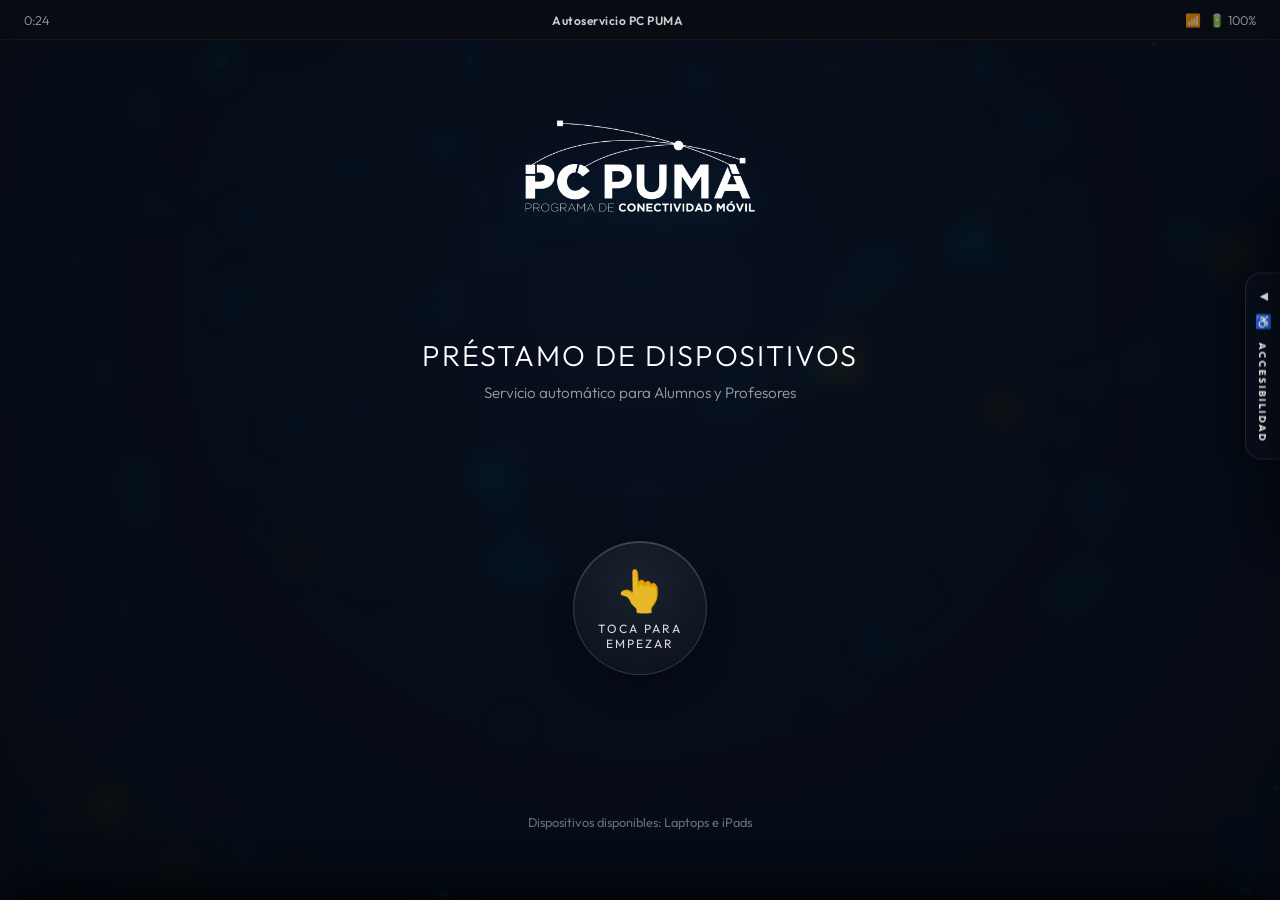
<file: index.html>
<!DOCTYPE html>
<html lang="es">
<head>
  <meta charset="UTF-8">
  <meta name="viewport" content="width=device-width, initial-scale=1.0">
  <title>PC PUMA - Kiosko de Autoservicio</title>
  <!-- Google Fonts: Outfit for clean, modern look; Roboto Mono for ticket text -->
  <link rel="preconnect" href="https://fonts.googleapis.com">
  <link rel="preconnect" href="https://fonts.gstatic.com" crossorigin>
  <link href="https://fonts.googleapis.com/css2?family=Outfit:wght@300;400;600;800&family=Roboto+Mono:wght@400;700&display=swap" rel="stylesheet">
  <link rel="stylesheet" href="css/kiosk.css">
</head>
<body>

  <!-- SIMULADOR DE KIOSKO (MARCO FÍSICO) -->
  <div id="kiosk-simulator" class="kiosk-frame">
    <!-- Barra de Estado Superior del Kiosko -->
    <div class="kiosk-status-bar">
      <div class="status-left">
        <span id="kiosk-time">14:52</span>
      </div>
      <div class="status-center">
        <span class="status-title">Autoservicio PC PUMA</span>
      </div>
      <div class="status-right">
        <span class="status-icon wifi">📶</span>
        <span class="status-icon battery">🔋 100%</span>
      </div>
    </div>

    <!-- CONTENEDOR PRINCIPAL DE PANTALLAS (40:60 Ratio) -->
    <div id="kiosk-viewport" class="kiosk-viewport">
      
      <!-- LIENZO DE NODOS ANIMADOS (Fondo constante para login/registro/espera) -->
      <canvas id="nodes-canvas"></canvas>
      
      <!-- CAPA DE CRISTAL TRASLÚCIDO (Permite ver los nodos con desenfoque Apple Liquid Glass) -->
      <div class="canvas-glass-overlay"></div>

      <!-- PANEL DE ACCESIBILIDAD PLEGABLE (Apple Style) -->
      <div class="accessibility-panel collapsed" id="accessibility-panel">
        <!-- Pestaña Gatillo (Sticks out) -->
        <button id="btn-toggle-accessibility" class="acc-panel-trigger" aria-label="Abrir panel de accesibilidad" aria-expanded="false">
          <span class="trigger-arrow">◀</span>
          <span class="trigger-icon">♿</span>
          <span class="trigger-text">ACCESIBILIDAD</span>
        </button>
        
        <!-- Barra de Controles original -->
        <div class="accessibility-bar" aria-label="Controles de accesibilidad">
          <button id="btn-audio-guide" class="acc-btn" title="Activar Audio-Guía (Voz a Texto)" aria-pressed="false">
            <span class="icon">🔊</span>
            <span class="text">Audio Guía</span>
          </button>
          <button id="btn-high-contrast" class="acc-btn" title="Cambiar a Alto Contraste" aria-pressed="false">
            <span class="icon">🌓</span>
            <span class="text">Alto Contraste</span>
          </button>
          <div class="font-size-controls">
            <button id="btn-font-dec" class="acc-btn" title="Reducir Letra">A-</button>
            <span class="font-indicator">Letra</span>
            <button id="btn-font-inc" class="acc-btn" title="Aumentar Letra">A+</button>
          </div>
          <button id="btn-colorblind" class="acc-btn" title="Modo Daltonismo" aria-pressed="false">
            <span class="icon">👁️‍🗨️</span>
            <span class="text">Daltonismo</span>
          </button>
          <button id="btn-theme-toggle" class="acc-btn" title="Cambiar Tema (Claro / Oscuro)" aria-pressed="false">
            <span class="icon">🌙</span>
            <span class="text">Tema</span>
          </button>
        </div>
      </div>

      <!-- ============================================== -->
      <!-- PANTALLA 1: PROTECTOR DE PANTALLA (IDLE) -->
      <!-- ============================================== -->
      <div id="screen-idle" class="kiosk-screen active">
        <div class="idle-content">
          <!-- Logo de PC PUMA Principal -->
          <div class="kiosk-logo-container">
            <img class="pc-puma-logo" id="pc-puma-logo-img" src="img/logo/logo_white.png" alt="PC PUMA Logo">
          </div>
          
          <div class="kiosk-welcome-msg">
            <h1>PRÉSTAMO DE DISPOSITIVOS</h1>
            <p>Servicio automático para Alumnos y Profesores</p>
          </div>
          
          <!-- Botón Gigante Táctil de Inicio -->
          <button id="btn-start-kiosk" class="pulse-button" aria-label="Tocar pantalla para comenzar">
            <span class="pulse-ring"></span>
            <div class="button-inner">
              <span class="touch-icon">👆</span>
              <span class="touch-text">TOCA PARA EMPEZAR</span>
            </div>
          </button>

          <div class="kiosk-footer-hint">
            <span>Dispositivos disponibles: Laptops e iPads</span>
          </div>
        </div>
      </div>

      <!-- ============================================== -->
      <!-- PANTALLA 2: BIENVENIDA / SELECCIÓN DE ACCESO -->
      <!-- ============================================== -->
      <div id="screen-welcome" class="kiosk-screen">
        <div class="screen-header">
          <button class="btn-back-idle back-btn" aria-label="Volver a la pantalla de inicio">◀ Inicio</button>
          <div class="mini-logo">
            <span class="logo-txt">PC PUMA</span>
          </div>
        </div>

        <div class="screen-body center-content">
          <h2 class="prompt-title">Solicitar Préstamo de Equipos</h2>
          
          <!-- Vitrina de Dispositivos (Interactive Showcase Carousel - Solo Automático) -->
          <div class="device-showcase-container">
            <div class="device-showcase-track">
              <!-- Card 1: Laptop -->
              <div class="showcase-card active" data-index="0">
                <div class="showcase-icon">💻</div>
                <h4 class="showcase-name">Laptop UNAM</h4>
              </div>
              
              <!-- Card 2: iPad -->
              <div class="showcase-card" data-index="1">
                <div class="showcase-icon">📱</div>
                <h4 class="showcase-name">iPad Air UNAM</h4>
              </div>

              <!-- Card 3: Conectores -->
              <div class="showcase-card" data-index="2">
                <div class="showcase-icon">🔌</div>
                <h4 class="showcase-name">Kit de Conexión</h4>
              </div>
            </div>
          </div>

          <!-- Acciones de Acceso Debajo -->
          <div class="welcome-actions-row">
            <button id="btn-goto-login" class="btn-submit btn-action-success" aria-label="Iniciar Sesión para solicitar préstamo">
              🔑 Iniciar Sesión
            </button>
            <button id="btn-goto-register" class="btn-submit" aria-label="Registrarse si eres un usuario nuevo">
              📝 Registrarse
            </button>
          </div>
        </div>
      </div>

      <!-- ============================================== -->
      <!-- PANTALLA 3: INICIAR SESIÓN -->
      <!-- ============================================== -->
      <div id="screen-login" class="kiosk-screen">
        <div class="screen-header">
          <button class="btn-back-welcome back-btn" aria-label="Volver al menú anterior">◀ Atrás</button>
          <div class="mini-logo"><span class="logo-txt">PC PUMA</span></div>
        </div>

        <div class="screen-body">
          <h2 class="form-title">Iniciar Sesión</h2>
          <p class="form-subtitle">Ingresa tus datos con el teclado en pantalla</p>

          <form id="form-login" class="kiosk-form" onsubmit="event.preventDefault();">
            <div class="input-group">
              <label for="login-user">Número de Cuenta / Trabajador</label>
              <div class="input-wrapper">
                <span class="input-icon">👤</span>
                <input type="text" id="login-user" class="kiosk-input virtual-kb-input" placeholder="Ej. 316045612" readonly>
              </div>
            </div>

            <div class="input-group">
              <label for="login-pass">Contraseña</label>
              <div class="input-wrapper">
                <span class="input-icon">🔒</span>
                <input type="password" id="login-pass" class="kiosk-input virtual-kb-input" placeholder="••••••••" readonly>
                <button type="button" class="btn-toggle-password" tabindex="-1">👁️</button>
              </div>
            </div>

            <!-- hCaptcha Mock Táctil -->
            <div class="captcha-container">
              <div class="captcha-box" id="captcha-checkbox-wrapper">
                <div class="captcha-checkbox" id="login-captcha" role="checkbox" aria-checked="false" tabindex="0" aria-label="Verificación de seguridad: Soy humano">
                  <div class="captcha-check-mark">✓</div>
                </div>
                <label for="login-captcha" class="captcha-label">Soy humano</label>
              </div>
              <div class="captcha-logo">
                <img src="data:image/svg+xml;utf8,<svg xmlns='http://www.w3.org/2000/svg' viewBox='0 0 24 24' fill='%2300b894'><path d='M12 2C6.48 2 2 6.48 2 12s4.48 10 10 10 10-4.48 10-10S17.52 2 12 2zm0 18c-4.41 0-8-3.59-8-8s3.59-8 8-8 8 3.59 8 8-3.59 8-8 8zm-1-13h2v6h-2zm0 8h2v2h-2z'/></svg>" alt="Seguridad" width="24" height="24">
                <span>hCaptcha</span>
              </div>
            </div>

            <button type="submit" id="btn-submit-login" class="btn-submit" disabled aria-label="Iniciar Sesión y continuar">Iniciar Sesión</button>
          </form>

          <div class="form-footer">
            <span>¿No tienes cuenta? <button class="link-btn btn-goto-register-link">Regístrate aquí</button></span>
          </div>
        </div>
      </div>

      <!-- ============================================== -->
      <!-- PANTALLA 4: REGISTRO (CON PESTAÑAS) -->
      <!-- ============================================== -->
      <div id="screen-register" class="kiosk-screen">
        <div class="screen-header">
          <button class="btn-back-welcome back-btn" aria-label="Volver al menú anterior">◀ Atrás</button>
          <div class="mini-logo"><span class="logo-txt">PC PUMA</span></div>
        </div>

        <div class="screen-body">
          <h2 class="form-title">Crear Cuenta</h2>

          <!-- Pestañas Alumno / Trabajador -->
          <div class="tabs-header" role="tablist">
            <button id="tab-alumno" class="tab-btn active" role="tab" aria-selected="true" aria-controls="panel-alumno">🎓 Alumno</button>
            <button id="tab-trabajador" class="tab-btn" role="tab" aria-selected="false" aria-controls="panel-trabajador">💼 Trabajador</button>
          </div>

          <!-- PANEL ALUMNO -->
          <div id="panel-alumno" class="tab-panel active" role="tabpanel" aria-labelledby="tab-alumno">
            <form id="form-register-alumno" class="kiosk-form" onsubmit="event.preventDefault();">
              <div class="input-group">
                <label for="reg-al-cuenta">Número de cuenta</label>
                <input type="text" id="reg-al-cuenta" class="kiosk-input virtual-kb-input" placeholder="Ej. 316024985" readonly>
              </div>

              <div class="input-group">
                <label for="reg-al-inst">Institución</label>
                <div class="select-touch-trigger" id="reg-al-inst-trigger" role="combobox" aria-expanded="false" aria-haspopup="listbox">
                  <span class="select-val">Selecciona una opción</span>
                  <span class="select-arrow">▼</span>
                </div>
              </div>

              <div class="input-group">
                <label for="reg-al-carr">Carrera</label>
                <div class="select-touch-trigger" id="reg-al-carr-trigger" role="combobox" aria-expanded="false" aria-haspopup="listbox">
                  <span class="select-val">Selecciona una opción</span>
                  <span class="select-arrow">▼</span>
                </div>
              </div>

              <div class="input-group">
                <label for="reg-al-tel">Teléfono celular</label>
                <input type="text" id="reg-al-tel" class="kiosk-input virtual-kb-input" placeholder="Ej. 5512345678" readonly>
              </div>



              <p class="privacy-notice">
                Toda la información y datos personales o institucionales contenidos en este registro son considerados como confidenciales y están legalmente protegidos por la normatividad de la Universidad Nacional Autónoma de México en la materia.
              </p>

              <button type="submit" id="btn-submit-reg-alumno" class="btn-submit" disabled>Registrar Alumno</button>
            </form>
          </div>

          <!-- PANEL TRABAJADOR -->
          <div id="panel-trabajador" class="tab-panel" role="tabpanel" aria-labelledby="tab-trabajador">
            <form id="form-register-trabajador" class="kiosk-form" onsubmit="event.preventDefault();">
              <div class="input-group">
                <label for="reg-tr-num">Número de trabajador</label>
                <input type="text" id="reg-tr-num" class="kiosk-input virtual-kb-input" placeholder="Ej. 448572" readonly>
              </div>

              <div class="input-group">
                <label for="reg-tr-rfc">RFC (sin homoclave)</label>
                <input type="text" id="reg-tr-rfc" class="kiosk-input virtual-kb-input" placeholder="Ej. CAGA800101" readonly>
              </div>

              <div class="input-group">
                <label for="reg-tr-inst">Institución</label>
                <div class="select-touch-trigger" id="reg-tr-inst-trigger" role="combobox" aria-expanded="false" aria-haspopup="listbox">
                  <span class="select-val">Selecciona una opción</span>
                  <span class="select-arrow">▼</span>
                </div>
              </div>

              <div class="input-group">
                <label for="reg-tr-tel">Teléfono celular</label>
                <input type="text" id="reg-tr-tel" class="kiosk-input virtual-kb-input" placeholder="Ej. 5598765432" readonly>
              </div>

              <p class="privacy-notice">
                Toda la información y datos personales o institucionales contenidos en este registro son considerados como confidenciales y están legalmente protegidos por la normatividad de la Universidad Nacional Autónoma de México en la materia.
              </p>

              <button type="submit" id="btn-submit-reg-trabajador" class="btn-submit" disabled>Registrar Trabajador</button>
            </form>
          </div>

          <div class="form-footer">
            <span>¿Ya tienes cuenta? <button class="link-btn btn-goto-login-link">Inicia Sesión</button></span>
          </div>
        </div>
      </div>

      <!-- ============================================== -->
      <!-- PANTALLA 5: SELECCIÓN DE EQUIPOS (PRÉSTAMO) -->
      <!-- ============================================== -->
      <div id="screen-device-select" class="kiosk-screen">
        <div class="screen-header">
          <button id="btn-logout" class="back-btn" aria-label="Cerrar sesión e ir al inicio">🚪 Salir</button>
          <div class="user-greeting">
            <span class="user-avatar">👤</span>
            <span id="user-display-name" class="user-name">Carreño Garavito Victor</span>
          </div>
        </div>

        <div class="screen-body">
          <h2 class="form-title">Detalles del Préstamo</h2>
          <p class="form-subtitle">Selecciona las opciones deseadas tocando cada una</p>

          <form id="form-loan" class="kiosk-form" onsubmit="event.preventDefault();">
            
            <div class="input-group">
              <label for="loan-inst">Institución</label>
              <div class="select-touch-trigger" id="loan-inst-trigger" role="combobox" aria-expanded="false" aria-haspopup="listbox">
                <span class="select-val">Selecciona tu Institución</span>
                <span class="select-arrow">▼</span>
              </div>
            </div>

            <div class="input-group">
              <label for="loan-module">Módulo de Atención</label>
              <div class="select-touch-trigger" id="loan-module-trigger" role="combobox" aria-expanded="false" aria-haspopup="listbox">
                <span class="select-val">Selecciona un Módulo</span>
                <span class="select-arrow">▼</span>
              </div>
            </div>

            <!-- Selección Visual: Tipo de Carrito (Dispositivo) -->
            <div class="input-group">
              <label>Tipo de Dispositivo</label>
              <div class="visual-selector-grid" role="radiogroup" aria-label="Tipo de Dispositivo">
                <button type="button" class="visual-card" data-value="iPad" role="radio" aria-checked="false" aria-label="Seleccionar iPad">
                  <div class="card-large-icon">📱</div>
                  <span class="card-title">iPad</span>
                  <span class="card-desc">Ideal para lectura y diseño</span>
                </button>
                <button type="button" class="visual-card" data-value="Laptop" role="radio" aria-checked="false" aria-label="Seleccionar Laptop">
                  <div class="card-large-icon">💻</div>
                  <span class="card-title">Laptop</span>
                  <span class="card-desc">Ideal para programar e investigar</span>
                </button>
              </div>
            </div>

            <!-- Selección Visual: Tipo de Conector -->
            <div class="input-group">
              <label>Tipo de Conector</label>
              <div class="visual-selector-grid" role="radiogroup" aria-label="Tipo de Conector">
                <button type="button" class="visual-card" data-value="HDMI" role="radio" aria-checked="false" aria-label="Seleccionar Conector HDMI">
                  <div class="card-large-icon">🔌</div>
                  <span class="card-title">HDMI</span>
                  <span class="card-desc">Conector estándar digital</span>
                </button>
                <button type="button" class="visual-card" data-value="VGA" role="radio" aria-checked="false" aria-label="Seleccionar Conector VGA">
                  <div class="card-large-icon">🎛️</div>
                  <span class="card-title">VGA</span>
                  <span class="card-desc">Para proyectores antiguos</span>
                </button>
                <button type="button" class="visual-card" data-value="Tipo C" role="radio" aria-checked="false" aria-label="Seleccionar Conector Tipo C">
                  <div class="card-large-icon">⚡</div>
                  <span class="card-title">Tipo C</span>
                  <span class="card-desc">Conexión de alta velocidad</span>
                </button>
              </div>
            </div>

            <div class="form-actions-row">
              <button type="button" id="btn-cancel-loan-form" class="btn-cancel">Cerrar</button>
              <button type="submit" id="btn-submit-loan" class="btn-submit btn-action-success" disabled>Pedir Equipo</button>
            </div>
          </form>
        </div>
      </div>

      <!-- ============================================== -->
      <!-- PANTALLA 6: CUENTA REGRESIVA (PRÉSTAMO ACTIVO) -->
      <!-- ============================================== -->
      <div id="screen-loan-active" class="kiosk-screen">
        <div class="screen-header">
          <div class="user-greeting">
            <span class="user-avatar">👤</span>
            <span id="user-display-name-active" class="user-name">Carreño Garavito Victor</span>
          </div>
        </div>

        <div class="screen-body center-content">
          <div class="loan-summary-card">
            <h3>Dispositivo Pre-Asignado</h3>
            
            <div class="summary-details">
              <div class="detail-row">
                <span class="detail-label">Módulo:</span>
                <span id="active-loan-module" class="detail-value">CD</span>
              </div>
              <div class="detail-row">
                <span class="detail-label">Carrito:</span>
                <span id="active-loan-cart" class="detail-value">C06</span>
              </div>
              <div class="detail-row">
                <span class="detail-label">Equipo:</span>
                <span id="active-loan-device" class="detail-value">L43</span>
              </div>
              <div class="detail-row">
                <span class="detail-label">Tipo:</span>
                <span id="active-loan-type" class="detail-value">Laptop</span>
              </div>
              <div class="detail-row">
                <span class="detail-label">Número de inventario:</span>
                <span id="active-loan-inv" class="detail-value">2620015</span>
              </div>
            </div>
          </div>

          <!-- Temporizador Gigante -->
          <div class="timer-container" aria-live="polite" aria-label="Tiempo restante para recoger el equipo">
            <span class="timer-hint">Tiempo disponible para recoger</span>
            <div id="countdown-timer" class="countdown-display">09:59</div>
          </div>

          <div class="action-buttons-stack">
            <!-- Botón para ver y disparar la entrega -->
            <button id="btn-trigger-ticket" class="btn-action-primary" aria-label="Confirmar y Generar Código QR del préstamo">
              <span class="icon">🎟️</span> Confirmar y Generar QR
            </button>
            <button id="btn-cancel-active-loan" class="btn-action-danger" aria-label="Cancelar esta solicitud de préstamo">
              Cancelar Préstamo
            </button>
          </div>
        </div>
      </div>

      <!-- ============================================== -->
      <!-- PANTALLA 7: EXITO FINAL (VE AL MODULO) -->
      <!-- ============================================== -->
      <div id="screen-success-final" class="kiosk-screen">
        <div class="screen-body center-content">
          <div class="success-icon-wrapper">
            <div class="success-checkmark">
              <svg viewBox="0 0 52 52">
                <circle class="checkmark__circle" cx="26" cy="26" r="25" fill="none"/>
                <path class="checkmark__check" fill="none" d="M14.1 27.2l7.1 7.2 16.7-16.8"/>
              </svg>
            </div>
          </div>

          <div class="success-message">
            <h1 class="success-title">¡SOLICITUD PROCESADA!</h1>
            <p class="success-subtitle">El ticket se ha impreso y se envió a tu WhatsApp registrado</p>
            
            <div class="instruction-box">
              <span class="step-badge">Paso Siguiente</span>
              <p id="instruction-text-main" class="instruction-main">Ve al módulo a solicitar tu equipo</p>
              <p class="instruction-sub">Presenta el ticket impreso o el código QR desde tu celular al operador.</p>
            </div>
          </div>

          <!-- Info del préstamo rápido -->
          <div class="compact-loan-info">
            <div><strong>Préstamo ID:</strong> <span id="success-loan-id">447540</span></div>
            <div><strong>Módulo:</strong> <span id="success-loan-module">CD</span></div>
          </div>

          <button id="btn-finish-flow" class="btn-submit" aria-label="Finalizar y cerrar sesión, volver al inicio">Finalizar</button>
        </div>
      </div>

      <!-- ============================================== -->
      <!-- TECLADO VIRTUAL EN PANTALLA (Para Kiosko Touch) -->
      <!-- ============================================== -->
      <div id="virtual-keyboard" class="virtual-keyboard-container">
        <!-- Barra de Control del Teclado -->
        <div class="kb-header">
          <span class="kb-title">Teclado del Kiosko</span>
          <button id="btn-close-kb" class="kb-close-btn" aria-label="Cerrar teclado">Aceptar ✓</button>
        </div>
        <!-- Filas de teclas (Cambiables dinámicamente) -->
        <div class="kb-keys-grid" id="kb-keys-container"></div>
      </div>

      <!-- ============================================== -->
      <!-- MENÚ DETECTABLE / SELECTORES TÁCTILES GRANDES -->
      <!-- ============================================== -->
      <div id="touch-dropdown-modal" class="touch-modal-overlay">
        <div class="touch-modal-content">
          <div class="touch-modal-header">
            <h3 id="dropdown-modal-title">Selecciona una opción</h3>
            <button id="btn-close-dropdown-modal" class="btn-close-modal">×</button>
          </div>
          <div class="touch-modal-body" id="dropdown-options-list" role="listbox">
            <!-- Cargado dinámicamente -->
          </div>
        </div>
      </div>

      <!-- ============================================== -->
      <!-- MODAL DE GENERACIÓN DE QR Y DETALLE DE TICKET -->
      <!-- ============================================== -->
      <div id="ticket-qr-modal" class="touch-modal-overlay">
        <!-- Animación de Ranura de Ticket Física -->
        <div class="printer-slot-simulation">
          <div class="printer-slot"></div>
          <!-- Ticket de papel físico simulado saliendo de la ranura -->
          <div class="printed-ticket-paper" id="printed-ticket">
            <div class="ticket-header">
              <h3>PC PUMA UNAM</h3>
              <p>Programa de Conectividad Móvil</p>
              <p class="ticket-date" id="ticket-time-stamp">25/06/2026 14:52</p>
            </div>
            
            <div class="ticket-divider">-----------------------------</div>
            
            <div class="ticket-info-block">
              <div><strong>USUARIO:</strong> <span id="ticket-username">Victor Carreño G.</span></div>
              <div><strong>ID PRÉSTAMO:</strong> <span id="ticket-loan-id" class="large-text">447540</span></div>
              <div><strong>EQUIPO:</strong> <span id="ticket-device-inv">L43 (Laptop)</span></div>
              <div><strong>MÓDULO:</strong> <span id="ticket-module-name">Docencia</span></div>
            </div>

            <div class="ticket-divider">-----------------------------</div>

            <!-- Canvas donde se dibuja el Código QR -->
            <div class="ticket-qr-container">
              <canvas id="qr-code-canvas" width="160" height="160" aria-label="Código QR del Préstamo"></canvas>
            </div>

            <div class="ticket-footer">
              <p class="barcode-text">||| | ||| |||| | || |||</p>
              <p>Presenta este ticket al operador</p>
              <p>¡Gracias por usar PC PUMA!</p>
            </div>
          </div>
        </div>

        <div class="ticket-modal-buttons">
          <div class="whatsapp-status-alert">
            <span class="wa-icon">💬</span>
            <div class="wa-text">
              <p class="wa-title">Enviando a tu WhatsApp...</p>
              <p class="wa-desc" id="wa-phone-feedback">Se envió el ID 447540 al 55****1234</p>
            </div>
          </div>
          <button id="btn-collect-ticket" class="btn-action-success animate-pulse-border" aria-label="Recoger ticket impreso y continuar al paso final">
            🎟️ Tomar Ticket e Ir al Módulo
          </button>
        </div>
      </div>

    </div>
  </div>

  <!-- Script Principal -->
  <script src="js/kiosk.js"></script>
</body>
</html>
</file>
<file: css/kiosk.css>
/* ==========================================================================
   CSS PRINCIPAL: KIOSKO DE AUTOSERVICIO PC PUMA - ESTILO APPLE 2026 LIQUID GLASS
   ========================================================================== */

/* Variables de Diseño, Accesibilidad y Liquid Glass */
:root {
  --primary-color: #0c3c78;      /* Azul UNAM */
  --primary-light: #00a8ff;      /* Cyan PC PUMA */
  --secondary-color: #f39c12;    /* Dorado Acción */
  --accent-gold: #f1c40f;        /* Amarillo Universitario */
  --success-color: #f39c12;      /* Dorado Éxito */
  --danger-color: #ff5252;       /* Rojo Liquid */
  --bg-dark: #080b11;            /* Fondo Espacial Extremo */
  
  /* Efectos Liquid Glass (Apple 2026) */
  --glass-bg: rgba(255, 255, 255, 0.03);
  --glass-bg-hover: rgba(255, 255, 255, 0.08);
  --glass-border: rgba(255, 255, 255, 0.1);
  --glass-highlight: rgba(255, 255, 255, 0.2);
  --glass-shadow: 0 16px 32px 0 rgba(0, 0, 0, 0.35);
  
  --text-primary: #ffffff;
  --text-secondary: rgba(255, 255, 255, 0.6);
  --text-muted: rgba(255, 255, 255, 0.4);
  --text-dark: #080b11;
  --font-scale: 1.0;
  --border-radius-large: 28px;
  --border-radius-medium: 20px;
  --touch-target-size: 58px;     
  
  --focus-outline: 3px dashed var(--primary-light);
}

/* TEMA CLARO - LIQUID GLASS FROST */
body.light-theme {
  --bg-dark: #f0f4f8;            /* Fondo Gris Claro Premium */
  --text-primary: #0c1b2a;       /* Texto Oscuro */
  --text-secondary: rgba(12, 27, 42, 0.7);
  --text-muted: rgba(12, 27, 42, 0.4);
  --text-dark: #f0f4f8;
  
  --glass-bg: rgba(255, 255, 255, 0.45);
  --glass-bg-hover: rgba(255, 255, 255, 0.6);
  --glass-border: rgba(12, 27, 42, 0.12);
  --glass-highlight: rgba(255, 255, 255, 0.85);
  --glass-shadow: 0 16px 32px 0 rgba(12, 27, 42, 0.08);
}

/* Reset y Configuración Base */
* {
  box-sizing: border-box;
  margin: 0;
  padding: 0;
  font-family: 'Outfit', sans-serif;
  user-select: none; 
  -webkit-user-drag: none;
}

body {
  background-color: #04060a;
  display: flex;
  justify-content: center;
  align-items: center;
  min-height: 100vh;
  overflow: hidden;
  color: var(--text-primary);
}

/* ==========================================================================
   SIMULADOR DE KIOSKO (ESTILO FRAME FÍSICO LIQUID GLASS)
   ========================================================================== */
.kiosk-frame {
  width: 540px;      
  height: 900px;
  background-color: rgba(10, 14, 23, 0.9);
  border: 1px solid rgba(255, 255, 255, 0.08);
  border-radius: 48px;
  box-shadow: 0 30px 70px rgba(0, 0, 0, 0.9), 
              0 0 120px rgba(0, 168, 255, 0.08);
  position: relative;
  overflow: hidden;
  display: flex;
  flex-direction: column;
}

/* Barra de Estado del Kiosko (Minimalista) */
.kiosk-status-bar {
  height: 40px;
  background-color: rgba(8, 11, 17, 0.5);
  backdrop-filter: blur(10px);
  border-bottom: 1px solid rgba(255, 255, 255, 0.04);
  display: flex;
  justify-content: space-between;
  align-items: center;
  padding: 0 24px;
  font-size: calc(0.8rem * var(--font-scale));
  font-weight: 300;
  color: var(--text-secondary);
  z-index: 99;
}

.status-title {
  color: #ffffff;
  font-weight: 600;
  font-size: 0.75rem;
  letter-spacing: 0.5px;
  opacity: 0.8;
}

.status-left, .status-right {
  display: flex;
  align-items: center;
  gap: 8px;
}

/* Viewport Interno de la Pantalla */
.kiosk-viewport {
  flex: 1;
  position: relative;
  background-color: var(--bg-dark);
  display: flex;
  flex-direction: column;
  overflow: hidden;
}

/* LIENZO DE NODOS ANIMADOS (Fondo Extremo) */
#nodes-canvas {
  position: absolute;
  top: 0;
  left: 0;
  width: 100%;
  height: 100%;
  z-index: 1;
  pointer-events: none;
}

/* CAPA DE CRISTAL TRASLÚCIDO (Liquid Glass Blur Layer) */
.canvas-glass-overlay {
  position: absolute;
  top: 0;
  left: 0;
  width: 100%;
  height: 100%;
  background: radial-gradient(circle at 50% 30%, rgba(13, 24, 43, 0.4) 0%, rgba(5, 10, 18, 0.85) 100%);
  backdrop-filter: blur(16px) saturate(180%);
  z-index: 2;
  pointer-events: none;
}

/* ==========================================================================
   PANTALLAS (ESTADOS DE NAVEGACIÓN)
   ========================================================================== */
.kiosk-screen {
  position: absolute;
  top: 0;
  left: 0;
  width: 100%;
  height: 100%;
  padding: 35px 28px;
  display: none;
  flex-direction: column;
  z-index: 5;
  overflow-y: auto;
  scrollbar-width: none; 
}

.kiosk-screen::-webkit-scrollbar {
  display: none;
}

.kiosk-screen.active {
  display: flex;
  animation: fadeIn KioskTransition 0.5s cubic-bezier(0.16, 1, 0.3, 1) forwards;
}

@keyframes fadeIn {
  from { opacity: 0; transform: translateY(12px) scale(0.98); }
  to { opacity: 1; transform: translateY(0) scale(1); }
}

/* ==========================================================================
   CABECERAS DE PANTALLA Y VOLVER
   ========================================================================== */
.screen-header {
  display: flex;
  justify-content: space-between;
  align-items: center;
  margin-bottom: 30px;
  z-index: 10;
}

.back-btn {
  background: var(--glass-bg);
  border: 1px solid var(--glass-border);
  color: var(--text-primary);
  padding: 10px 16px;
  border-radius: var(--border-radius-medium);
  font-size: calc(0.9rem * var(--font-scale));
  font-weight: 400;
  cursor: pointer;
  display: flex;
  align-items: center;
  transition: all 0.25s ease;
  min-height: 44px;
  backdrop-filter: blur(10px);
}

.back-btn:active {
  background: var(--glass-highlight);
  border-color: rgba(255, 255, 255, 0.4);
}

.mini-logo .logo-txt {
  font-weight: 800;
  font-size: calc(1.1rem * var(--font-scale));
  color: var(--text-primary);
  letter-spacing: 0.5px;
}

.user-greeting {
  display: flex;
  align-items: center;
  gap: 8px;
  background: var(--glass-bg);
  padding: 6px 14px;
  border-radius: 30px;
  border: 1px solid var(--glass-border);
  backdrop-filter: blur(10px);
}

.user-name {
  font-size: calc(0.8rem * var(--font-scale));
  font-weight: 400;
  color: var(--text-primary);
  max-width: 140px;
  white-space: nowrap;
  overflow: hidden;
  text-overflow: ellipsis;
}

/* ==========================================================================
   PANTALLA 1: PROTECTOR DE PANTALLA / IDLE SAVER (MINIMALISTA)
   ========================================================================== */
#screen-idle {
  justify-content: space-between;
  align-items: center;
  text-align: center;
  padding: 70px 28px;
}

.idle-content {
  display: flex;
  flex-direction: column;
  align-items: center;
  justify-content: space-between;
  height: 100%;
  width: 100%;
}

.kiosk-logo-container {
  background: transparent;
  padding: 10px;
  margin-bottom: 10px;
  border: none;
  box-shadow: none;
}

.pc-puma-logo {
  width: 230px;
  filter: drop-shadow(0 10px 20px rgba(0, 168, 255, 0.15));
  content: url("../img/logo/logo_white.png");
  transition: content 0.3s ease, filter 0.3s ease;
}

body.light-theme .pc-puma-logo {
  content: url("../img/logo/logo_dark_blue.png");
  filter: drop-shadow(0 10px 20px rgba(12, 60, 120, 0.1));
}

/* Pulsación de Nodo en SVG */
.pulse-node {
  animation: svgPulse 2.2s infinite ease-in-out;
}

@keyframes svgPulse {
  0% { r: 6px; opacity: 0.6; fill: var(--primary-light); }
  50% { r: 9px; opacity: 1; fill: var(--accent-gold); filter: drop-shadow(0 0 8px var(--accent-gold)); }
  100% { r: 6px; opacity: 0.6; fill: var(--primary-light); }
}

.kiosk-welcome-msg h1 {
  font-size: calc(1.8rem * var(--font-scale));
  font-weight: 300; /* Apple Ultra Light Look */
  letter-spacing: 2px;
  margin-bottom: 10px;
}

.kiosk-welcome-msg p {
  font-size: calc(0.95rem * var(--font-scale));
  color: var(--text-secondary);
  font-weight: 300;
}

/* Botón de Inicio Pulsante Estilo Apple */
.pulse-button {
  background: none;
  border: none;
  position: relative;
  cursor: pointer;
  width: 150px;
  height: 150px;
  outline: none;
  margin: 30px 0;
}

.pulse-ring {
  position: absolute;
  top: 0;
  left: 0;
  width: 100%;
  height: 100%;
  border-radius: 50%;
  border: 1px solid rgba(255, 255, 255, 0.25);
  animation: pulseRing 2.2s infinite cubic-bezier(0.16, 1, 0.3, 1);
  opacity: 0;
}

.button-inner {
  position: absolute;
  top: 8px;
  left: 8px;
  right: 8px;
  bottom: 8px;
  background: radial-gradient(circle at 50% 30%, rgba(255, 255, 255, 0.08) 0%, rgba(255, 255, 255, 0.02) 100%);
  border-radius: 50%;
  border: 1px solid rgba(255, 255, 255, 0.15);
  box-shadow: 0 12px 30px rgba(0, 0, 0, 0.3),
              inset 0 1px 0 rgba(255, 255, 255, 0.2);
  backdrop-filter: blur(10px);
  display: flex;
  flex-direction: column;
  justify-content: center;
  align-items: center;
  transition: all 0.25s ease;
}

.pulse-button:active .button-inner {
  transform: scale(0.94);
  background: rgba(255, 255, 255, 0.15);
  border-color: rgba(255, 255, 255, 0.4);
}

.touch-icon {
  font-size: 2.5rem;
  margin-bottom: 6px;
  animation: bounceTouch 1.8s infinite ease-in-out;
  opacity: 0.9;
}

.touch-text {
  font-size: calc(0.75rem * var(--font-scale));
  font-weight: 400;
  letter-spacing: 2px;
  color: #ffffff;
  opacity: 0.85;
}

@keyframes pulseRing {
  0% { transform: scale(0.9); opacity: 0.6; }
  100% { transform: scale(1.35); opacity: 0; }
}

@keyframes bounceTouch {
  0%, 100% { transform: translateY(0); }
  50% { transform: translateY(-6px); }
}

.kiosk-footer-hint {
  font-size: calc(0.8rem * var(--font-scale));
  color: var(--text-muted);
  background: transparent;
  border: none;
  padding: 0;
}

/* ==========================================================================
   PANTALLA 2: SELECCIÓN DE ACCESO / BIENVENIDA (MINIMALISTA)
   ========================================================================== */
.prompt-title {
  font-size: calc(1.5rem * var(--font-scale));
  font-weight: 300;
  text-align: center;
  margin: 20px 0 35px 0;
  letter-spacing: 1px;
}

/* Vitrina de Dispositivos (Interactive Showcase) */
.device-showcase-container {
  width: 100%;
  height: 280px;
  position: relative;
  margin: 10px 0 25px 0;
  display: flex;
  flex-direction: column;
}

.device-showcase-track {
  flex: 1;
  position: relative;
  width: 100%;
  height: 100%;
}

.showcase-card {
  position: absolute;
  top: 0;
  left: 0;
  width: 100%;
  height: 100%;
  background: var(--glass-bg);
  border: 1px solid var(--glass-border);
  border-top: 1px solid rgba(255, 255, 255, 0.15);
  border-radius: var(--border-radius-large);
  padding: 24px 20px;
  display: flex;
  flex-direction: column;
  align-items: center;
  justify-content: center;
  text-align: center;
  backdrop-filter: blur(25px);
  box-shadow: var(--glass-shadow), inset 0 1px 0 rgba(255,255,255,0.05);
  
  /* Estados de Animación */
  opacity: 0;
  pointer-events: none;
  transform: scale(0.96) translateY(10px);
  transition: all 0.5s cubic-bezier(0.16, 1, 0.3, 1);
}

.showcase-card.active {
  opacity: 1;
  pointer-events: auto;
  transform: scale(1) translateY(0);
}

.showcase-badge {
  position: absolute;
  top: 15px;
  right: 18px;
  font-size: 0.7rem;
  padding: 4px 10px;
  border-radius: 10px;
  font-weight: 600;
  letter-spacing: 0.5px;
  text-transform: uppercase;
}

.showcase-badge.availability-high {
  color: #2ecc71;
  background: rgba(46, 204, 113, 0.1);
  border: 1px solid rgba(46, 204, 113, 0.2);
}

.showcase-badge.availability-medium {
  color: #f5b041;
  background: rgba(245, 176, 65, 0.1);
  border: 1px solid rgba(245, 176, 65, 0.2);
}

.showcase-icon {
  font-size: 3.8rem;
  margin-bottom: 10px;
  filter: drop-shadow(0 10px 15px rgba(0, 0, 0, 0.3));
}

.showcase-name {
  font-size: calc(1.25rem * var(--font-scale));
  font-weight: 600;
  color: #ffffff;
  margin-bottom: 4px;
}

.showcase-spec {
  font-size: calc(0.85rem * var(--font-scale));
  color: var(--text-secondary);
  margin-bottom: 15px;
  font-weight: 300;
  max-width: 90%;
  line-height: 1.3;
}

.showcase-counter {
  font-size: calc(0.85rem * var(--font-scale));
  color: #ffffff;
  background: rgba(255, 255, 255, 0.05);
  border: 1px solid rgba(255, 255, 255, 0.1);
  padding: 6px 14px;
  border-radius: 30px;
}

.showcase-counter strong {
  color: var(--primary-light);
}

.showcase-dots {
  display: flex;
  justify-content: center;
  gap: 8px;
  margin-top: 10px;
  z-index: 10;
}

.showcase-dot {
  width: 8px;
  height: 8px;
  border-radius: 50%;
  background: rgba(255, 255, 255, 0.2);
  cursor: pointer;
  transition: all 0.3s ease;
}

.showcase-dot.active {
  background: #ffffff;
  width: 24px;
  border-radius: 4px;
}

/* Botones de acción inferiores */
.welcome-actions-row {
  display: flex;
  flex-direction: column;
  gap: 12px;
  width: 100%;
  margin-top: 10px;
}

/* ==========================================================================
   FORMULARIOS Y CAMPOS LIQUID GLASS (TRANSLÚCIDOS Y LIMPIOS)
   ========================================================================== */
.form-title {
  font-size: calc(1.5rem * var(--font-scale));
  font-weight: 400;
  margin-bottom: 4px;
}

.form-subtitle {
  font-size: calc(0.85rem * var(--font-scale));
  color: var(--text-secondary);
  margin-bottom: 25px;
  font-weight: 300;
}

.kiosk-form {
  display: flex;
  flex-direction: column;
  gap: 16px;
}

.input-group {
  display: flex;
  flex-direction: column;
  gap: 6px;
}

.input-group label {
  font-size: calc(0.85rem * var(--font-scale));
  font-weight: 400;
  color: var(--text-secondary);
  padding-left: 2px;
}

.input-wrapper {
  position: relative;
  display: flex;
  align-items: center;
}

.input-icon {
  position: absolute;
  left: 18px;
  font-size: 1.1rem;
  opacity: 0.5;
  pointer-events: none;
}

.kiosk-input {
  width: 100%;
  height: var(--touch-target-size);
  background-color: rgba(255, 255, 255, 0.04);
  border: 1px solid rgba(255, 255, 255, 0.12);
  border-radius: var(--border-radius-medium);
  padding: 0 20px 0 46px;
  font-size: calc(1.1rem * var(--font-scale));
  font-weight: 400;
  color: #ffffff;
  transition: all 0.25s ease;
  caret-color: transparent; 
  box-shadow: inset 0 1px 2px rgba(0,0,0,0.2);
}

.kiosk-input::placeholder {
  color: rgba(255, 255, 255, 0.25);
  font-weight: 300;
}

/* Focus / Teclado Activo - Apple Liquid glow */
.kiosk-input.kb-active {
  border-color: rgba(255, 255, 255, 0.4);
  box-shadow: 0 0 20px rgba(255, 255, 255, 0.12),
              inset 0 1px 2px rgba(0,0,0,0.2);
  background-color: rgba(255, 255, 255, 0.08);
}

.input-group .kiosk-input:not(.virtual-kb-input) {
  padding-left: 20px;
}

.btn-toggle-password {
  position: absolute;
  right: 18px;
  background: none;
  border: none;
  color: #ffffff;
  opacity: 0.4;
  font-size: 1.1rem;
  cursor: pointer;
  min-height: 40px;
  min-width: 40px;
  display: flex;
  align-items: center;
  justify-content: center;
}

/* ==========================================================================
   DROPDOWNS TÁCTILES LIQUID GLASS
   ========================================================================== */
.select-touch-trigger {
  width: 100%;
  height: var(--touch-target-size);
  background-color: rgba(255, 255, 255, 0.04);
  border: 1px solid rgba(255, 255, 255, 0.12);
  border-radius: var(--border-radius-medium);
  padding: 0 20px;
  display: flex;
  justify-content: space-between;
  align-items: center;
  color: var(--text-primary);
  font-size: calc(1rem * var(--font-scale));
  font-weight: 400;
  cursor: pointer;
  transition: all 0.2s ease;
  backdrop-filter: blur(15px);
}

.select-touch-trigger:active {
  background-color: rgba(255, 255, 255, 0.08);
  border-color: rgba(255, 255, 255, 0.3);
}

.select-val {
  white-space: nowrap;
  overflow: hidden;
  text-overflow: ellipsis;
  max-width: 85%;
}

.select-val:not(.has-val) {
  color: rgba(255,255,255,0.4);
  font-weight: 300;
}

.select-arrow {
  font-size: 0.7rem;
  opacity: 0.5;
}

/* ==========================================================================
   MOCK CAPTCHA TÁCTIL (MINIMALISTA)
   ========================================================================== */
.captcha-container {
  display: flex;
  justify-content: space-between;
  align-items: center;
  background: rgba(255, 255, 255, 0.03);
  border: 1px solid var(--glass-border);
  padding: 12px 18px;
  border-radius: var(--border-radius-medium);
  margin-top: 5px;
  backdrop-filter: blur(10px);
}

.captcha-box {
  display: flex;
  align-items: center;
  gap: 12px;
}

.captcha-checkbox {
  width: 26px;
  height: 26px;
  border: 1px solid rgba(255, 255, 255, 0.3);
  border-radius: 8px;
  background: rgba(255, 255, 255, 0.02);
  display: flex;
  align-items: center;
  justify-content: center;
  cursor: pointer;
  transition: all 0.2s ease;
}

.captcha-checkbox.checked {
  background: rgba(255,255,255,0.1);
  border-color: #ffffff;
}

.captcha-check-mark {
  font-size: 1.1rem;
  color: #ffffff;
  font-weight: bold;
  opacity: 0;
  transform: scale(0.6);
  transition: all 0.2s cubic-bezier(0.16, 1, 0.3, 1);
}

.captcha-checkbox.checked .captcha-check-mark {
  opacity: 0.9;
  transform: scale(1);
}

.captcha-label {
  font-size: calc(0.9rem * var(--font-scale));
  font-weight: 300;
}

.captcha-logo {
  display: flex;
  flex-direction: column;
  align-items: center;
  gap: 2px;
  font-size: 0.6rem;
  opacity: 0.4;
}

/* ==========================================================================
   BOTONES DE ACCIÓN (LIQUID GLASS GLOW)
   ========================================================================== */
.btn-submit {
  width: 100%;
  height: var(--touch-target-size);
  background: linear-gradient(135deg, rgba(255, 255, 255, 0.12) 0%, rgba(255, 255, 255, 0.04) 100%);
  border: 1px solid rgba(255, 255, 255, 0.2);
  border-top: 1px solid rgba(255, 255, 255, 0.3);
  border-radius: var(--border-radius-medium);
  color: #ffffff;
  font-size: calc(1.05rem * var(--font-scale));
  font-weight: 600;
  cursor: pointer;
  display: flex;
  align-items: center;
  justify-content: center;
  gap: 10px;
  box-shadow: 0 10px 30px rgba(0, 0, 0, 0.3),
              inset 0 1px 0 rgba(255,255,255,0.1);
  transition: all 0.25s cubic-bezier(0.16, 1, 0.3, 1);
  margin-top: 10px;
  backdrop-filter: blur(20px);
}

.btn-submit:active:not(:disabled) {
  transform: scale(0.97);
  background: rgba(255, 255, 255, 0.2);
  border-color: rgba(255, 255, 255, 0.5);
}

.btn-submit:disabled {
  background: rgba(255, 255, 255, 0.02);
  color: rgba(255, 255, 255, 0.15);
  border-color: rgba(255, 255, 255, 0.05);
  box-shadow: none;
  cursor: not-allowed;
}

/* Éxito - Liquid Amber soft glow (UNAM Gold style) */
.btn-action-success {
  background: linear-gradient(135deg, rgba(243, 156, 18, 0.35) 0%, rgba(241, 196, 15, 0.15) 100%) !important;
  border-color: rgba(243, 156, 18, 0.5) !important;
  border-top-color: rgba(243, 156, 18, 0.7) !important;
  box-shadow: 0 10px 25px rgba(243, 156, 18, 0.12),
              inset 0 1px 0 rgba(255,255,255,0.15) !important;
}

.btn-action-success:active:not(:disabled) {
  background: rgba(243, 156, 18, 0.5) !important;
  border-color: rgba(243, 156, 18, 0.8) !important;
}

/* Primario - Liquid Blue soft glow */
.btn-action-primary {
  width: 100%;
  height: var(--touch-target-size);
  background: linear-gradient(135deg, rgba(0, 168, 255, 0.25) 0%, rgba(12, 60, 120, 0.1) 100%);
  border: 1px solid rgba(0, 168, 255, 0.4);
  border-top-color: rgba(0, 168, 255, 0.6);
  border-radius: var(--border-radius-medium);
  color: #ffffff;
  font-size: calc(1.05rem * var(--font-scale));
  font-weight: 600;
  cursor: pointer;
  display: flex;
  align-items: center;
  justify-content: center;
  gap: 10px;
  box-shadow: 0 10px 25px rgba(0, 168, 255, 0.15),
              inset 0 1px 0 rgba(255,255,255,0.15);
  transition: all 0.2s ease;
  backdrop-filter: blur(15px);
}

.btn-action-primary:active {
  transform: scale(0.97);
  background: rgba(0, 168, 255, 0.4);
}

/* Peligro - Liquid Red */
.btn-action-danger {
  width: 100%;
  height: var(--touch-target-size);
  background: linear-gradient(135deg, rgba(255, 77, 77, 0.2) 0%, rgba(214, 48, 49, 0.1) 100%);
  border: 1px solid rgba(255, 77, 77, 0.4);
  border-radius: var(--border-radius-medium);
  color: #ffffff;
  font-size: calc(1.05rem * var(--font-scale));
  font-weight: 600;
  cursor: pointer;
  display: flex;
  align-items: center;
  justify-content: center;
  box-shadow: 0 10px 25px rgba(255, 77, 77, 0.15);
  transition: all 0.2s ease;
  backdrop-filter: blur(15px);
}

.btn-action-danger:active {
  transform: scale(0.97);
}

.btn-cancel {
  flex: 1;
  height: var(--touch-target-size);
  background: rgba(255, 255, 255, 0.02);
  border: 1px solid var(--glass-border);
  border-radius: var(--border-radius-medium);
  color: var(--text-primary);
  font-size: calc(1rem * var(--font-scale));
  font-weight: 500;
  cursor: pointer;
  transition: all 0.2s ease;
}

.btn-cancel:active {
  background: rgba(255, 255, 255, 0.08);
}

.form-actions-row {
  display: flex;
  gap: 15px;
  margin-top: 10px;
}

.link-btn {
  background: none;
  border: none;
  color: rgba(255, 255, 255, 0.8);
  text-decoration: underline;
  cursor: pointer;
  font-size: inherit;
  padding: 4px;
}

.form-footer {
  text-align: center;
  margin-top: 20px;
  font-size: calc(0.9rem * var(--font-scale));
  color: var(--text-secondary);
}

.privacy-notice {
  font-size: calc(0.65rem * var(--font-scale));
  color: var(--text-muted);
  line-height: 1.35;
  text-align: justify;
  background: rgba(0, 0, 0, 0.15);
  padding: 10px 12px;
  border-radius: 12px;
  border-left: 2px solid rgba(255, 255, 255, 0.2);
}

/* ==========================================================================
   REGISTRO POR PESTAÑAS (TABS MINIMALISTAS)
   ========================================================================== */
.tabs-header {
  display: flex;
  background: rgba(255, 255, 255, 0.03);
  padding: 4px;
  border-radius: 16px;
  margin-bottom: 20px;
  border: 1px solid var(--glass-border);
}

.tab-btn {
  flex: 1;
  background: none;
  border: none;
  padding: 12px 6px;
  border-radius: 12px;
  color: var(--text-secondary);
  font-size: calc(0.95rem * var(--font-scale));
  font-weight: 500;
  cursor: pointer;
  transition: all 0.25s cubic-bezier(0.16, 1, 0.3, 1);
}

.tab-btn.active {
  background: rgba(255, 255, 255, 0.08);
  color: #ffffff;
  border: 1px solid rgba(255, 255, 255, 0.05);
}

.tab-panel {
  display: none;
}

.tab-panel.active {
  display: block;
}

/* ==========================================================================
   SELECCIÓN VISUAL (CARDS PARA TIPO DE EQUIPO Y CONECTOR)
   ========================================================================== */
.visual-selector-grid {
  display: flex;
  gap: 12px;
  width: 100%;
}

.visual-card {
  flex: 1;
  background: var(--glass-bg);
  border: 1px solid var(--glass-border);
  border-radius: var(--border-radius-large);
  padding: 16px 10px;
  display: flex;
  flex-direction: column;
  align-items: center;
  gap: 6px;
  color: var(--text-primary);
  cursor: pointer;
  transition: all 0.25s cubic-bezier(0.16, 1, 0.3, 1);
  min-height: 110px;
  text-align: center;
  backdrop-filter: blur(25px);
}

.visual-card:active {
  transform: scale(0.96);
}

.visual-card.selected {
  border-color: rgba(255, 255, 255, 0.5);
  background: rgba(255, 255, 255, 0.08);
  box-shadow: 0 10px 25px rgba(255, 255, 255, 0.05),
              inset 0 1px 0 rgba(255, 255, 255, 0.2);
}

.card-large-icon {
  font-size: 2rem;
}

.visual-card .card-title {
  font-size: calc(0.95rem * var(--font-scale));
  font-weight: 600;
}

.visual-card .card-desc {
  font-size: calc(0.65rem * var(--font-scale));
  color: var(--text-muted);
  line-height: 1.2;
}

/* ==========================================================================
   PANTALLA 6: CUENTA REGRESIVA Y PRE-ASIGNACIÓN
   ========================================================================== */
.loan-summary-card {
  background: var(--glass-bg);
  border: 1px solid var(--glass-border);
  border-radius: var(--border-radius-large);
  padding: 20px;
  width: 100%;
  margin-bottom: 20px;
  box-shadow: var(--glass-shadow);
  backdrop-filter: blur(25px);
}

.loan-summary-card h3 {
  font-size: calc(1.05rem * var(--font-scale));
  font-weight: 600;
  margin-bottom: 12px;
  text-align: center;
  letter-spacing: 0.5px;
  border-bottom: 1px solid var(--glass-border);
  padding-bottom: 8px;
}

.summary-details {
  display: flex;
  flex-direction: column;
  gap: 10px;
}

.detail-row {
  display: flex;
  justify-content: space-between;
  align-items: center;
  font-size: calc(0.95rem * var(--font-scale));
}

.detail-label {
  color: var(--text-secondary);
  font-weight: 300;
}

.detail-value {
  color: #ffffff;
  font-weight: 600;
}

/* Contenedor del Reloj */
.timer-container {
  display: flex;
  flex-direction: column;
  align-items: center;
  margin: 10px 0 25px 0;
}

.timer-hint {
  font-size: calc(0.8rem * var(--font-scale));
  color: var(--text-secondary);
  margin-bottom: 4px;
}

.countdown-display {
  font-size: calc(3.4rem * var(--font-scale));
  font-weight: 300; /* Apple Look */
  letter-spacing: 1px;
  background: rgba(0,0,0,0.2);
  padding: 8px 24px;
  border-radius: 18px;
  border: 1px solid var(--glass-border);
}

/* Alerta cuando queda poco tiempo */
.countdown-display.timer-danger {
  color: var(--danger-color);
  animation: blinkTimer 1s infinite ease-in-out;
  border-color: rgba(255, 82, 82, 0.3);
}

@keyframes blinkTimer {
  0%, 100% { opacity: 1; }
  50% { opacity: 0.75; }
}

.action-buttons-stack {
  display: flex;
  flex-direction: column;
  gap: 12px;
  width: 100%;
}

/* ==========================================================================
   PANTALLA 7: EXITO FINAL (INSTRUCCIÓN PARA IR AL MÓDULO)
   ========================================================================== */
.success-icon-wrapper {
  margin: 15px 0;
}

.success-checkmark {
  width: 70px;
  height: 70px;
}

.checkmark__circle {
  stroke-dasharray: 166;
  stroke-dashoffset: 166;
  stroke-width: 2;
  stroke-miterlimit: 10;
  stroke: var(--success-color);
  fill: none;
  animation: stroke 0.6s cubic-bezier(0.16, 1, 0.3, 1) forwards;
}

.checkmark__check {
  transform-origin: 50% 50%;
  stroke-dasharray: 48;
  stroke-dashoffset: 48;
  stroke-width: 2.5;
  stroke: var(--success-color);
  fill: none;
  animation: stroke 0.3s cubic-bezier(0.16, 1, 0.3, 1) 0.8s forwards;
}

@keyframes stroke {
  100% { stroke-dashoffset: 0; }
}

.success-message {
  text-align: center;
  margin-bottom: 20px;
}

.success-title {
  font-size: calc(1.6rem * var(--font-scale));
  font-weight: 300;
  color: #ffffff;
  letter-spacing: 1px;
  margin-bottom: 6px;
}

.success-subtitle {
  font-size: calc(0.9rem * var(--font-scale));
  color: var(--text-secondary);
}

/* Caja de Instrucción Gigante Apple Fluid */
.instruction-box {
  background: linear-gradient(135deg, rgba(255, 255, 255, 0.05) 0%, rgba(255, 255, 255, 0.01) 100%);
  border: 1px solid rgba(255, 255, 255, 0.2);
  border-radius: var(--border-radius-large);
  padding: 24px 18px;
  margin: 25px 0 15px 0;
  position: relative;
  box-shadow: var(--glass-shadow);
  backdrop-filter: blur(25px);
}

.step-badge {
  position: absolute;
  top: -12px;
  left: 50%;
  transform: translateX(-50%);
  background: #ffffff;
  color: var(--bg-dark);
  font-size: calc(0.7rem * var(--font-scale));
  font-weight: 600;
  padding: 3px 14px;
  border-radius: 12px;
  text-transform: uppercase;
  letter-spacing: 0.5px;
}

.instruction-main {
  font-size: calc(1.25rem * var(--font-scale));
  font-weight: 600;
  line-height: 1.3;
  margin-bottom: 6px;
}

.instruction-sub {
  font-size: calc(0.85rem * var(--font-scale));
  color: var(--text-secondary);
  font-weight: 300;
}

.compact-loan-info {
  display: flex;
  justify-content: center;
  gap: 16px;
  background: rgba(0, 0, 0, 0.15);
  padding: 8px 16px;
  border-radius: 12px;
  font-size: calc(0.85rem * var(--font-scale));
  margin-bottom: 25px;
  border: 1px solid rgba(255,255,255,0.03);
}

/* ==========================================================================
   MODAL FLOTANTE DE SELECCIÓN TÁCTIL (DROPDOWN GLASS)
   ========================================================================== */
.touch-modal-overlay {
  position: absolute;
  top: 0;
  left: 0;
  width: 100%;
  height: 100%;
  background: rgba(2, 4, 8, 0.7);
  backdrop-filter: blur(20px);
  z-index: 150;
  display: none;
  justify-content: center;
  align-items: flex-end; 
}

.touch-modal-overlay.active {
  display: flex;
}

.touch-modal-content {
  width: 100%;
  background: rgba(10, 16, 28, 0.95);
  border-top: 1px solid rgba(255, 255, 255, 0.15);
  border-radius: 36px 36px 0 0;
  max-height: 70%;
  display: flex;
  flex-direction: column;
  animation: slideUp 0.35s cubic-bezier(0.16, 1, 0.3, 1) forwards;
}

@keyframes slideUp {
  from { transform: translateY(100%); }
  to { transform: translateY(0); }
}

.touch-modal-header {
  padding: 18px 24px;
  display: flex;
  justify-content: space-between;
  align-items: center;
  border-bottom: 1px solid rgba(255, 255, 255, 0.05);
}

.touch-modal-header h3 {
  font-size: calc(1.1rem * var(--font-scale));
  font-weight: 500;
  color: #ffffff;
}

.btn-close-modal {
  background: none;
  border: none;
  color: var(--text-secondary);
  font-size: 2rem;
  cursor: pointer;
  width: 40px;
  height: 40px;
  display: flex;
  align-items: center;
  justify-content: center;
}

.touch-modal-body {
  flex: 1;
  overflow-y: auto;
  padding: 12px 18px 35px 18px;
  display: flex;
  flex-direction: column;
  gap: 8px;
}

.modal-option-btn {
  width: 100%;
  min-height: 52px;
  background: rgba(255, 255, 255, 0.02);
  border: 1px solid rgba(255, 255, 255, 0.06);
  border-radius: var(--border-radius-medium);
  padding: 14px 18px;
  text-align: left;
  color: #ffffff;
  font-size: calc(0.95rem * var(--font-scale));
  font-weight: 400;
  cursor: pointer;
  transition: all 0.2s ease;
  display: flex;
  justify-content: space-between;
  align-items: center;
  backdrop-filter: blur(10px);
}

.modal-option-btn:active {
  background: rgba(255, 255, 255, 0.1);
  border-color: rgba(255, 255, 255, 0.3);
}

.modal-option-btn.selected {
  border-color: rgba(255, 255, 255, 0.3);
  background: rgba(255, 255, 255, 0.06);
}

.option-tick {
  color: #ffffff;
  font-weight: bold;
}

/* ==========================================================================
   SIMULACIÓN FÍSICA DE IMPRESORA Y TICKET DE PAPEL (LIQUID)
   ========================================================================== */
#ticket-qr-modal {
  align-items: center;
  justify-content: center;
  padding: 24px;
}

.printer-slot-simulation {
  position: relative;
  width: 360px;
  background: rgba(15, 24, 40, 0.6);
  padding: 16px 0 0 0;
  border-radius: 24px;
  border: 1px solid rgba(255, 255, 255, 0.1);
  box-shadow: var(--glass-shadow);
  overflow: hidden;
  backdrop-filter: blur(20px);
}

/* Ranura física minimalista */
.printer-slot {
  width: 92%;
  height: 10px;
  background-color: #030508;
  margin: 0 auto;
  border-radius: 5px;
  box-shadow: inset 0 2px 4px rgba(0,0,0,0.9);
  z-index: 10;
  position: relative;
}

/* Ticket de papel deslizándose */
.printed-ticket-paper {
  width: 84%;
  background: #ffffff;
  color: #0c121c;
  margin: 0 auto;
  padding: 22px 18px;
  font-family: 'Roboto Mono', monospace; 
  border-radius: 0 0 8px 8px;
  box-shadow: 0 8px 16px rgba(0,0,0,0.4);
  transform: translateY(-100%); 
  transition: transform 1.6s cubic-bezier(0.16, 1, 0.3, 1);
  position: relative;
  z-index: 5;
  
  /* Borde inferior zig-zag */
  background-image: linear-gradient(135deg, transparent 50%, #ffffff 50%),
                    linear-gradient(225deg, transparent 50%, #ffffff 50%);
  background-position: bottom left, bottom left;
  background-size: 8px 8px;
  background-repeat: repeat-x;
  padding-bottom: 28px; 
}

.printed-ticket-paper.print-active {
  transform: translateY(0); 
}

.ticket-header {
  text-align: center;
}

.ticket-header h3 {
  font-size: 1.05rem;
  font-weight: 700;
  color: #000;
  letter-spacing: -0.5px;
}

.ticket-header p {
  font-size: 0.7rem;
  color: #555;
}

.ticket-date {
  font-size: 0.65rem !important;
  color: #888 !important;
}

.ticket-divider {
  text-align: center;
  font-size: 0.75rem;
  color: #666;
  margin: 8px 0;
  letter-spacing: -1px;
}

.ticket-info-block {
  font-size: 0.8rem;
  line-height: 1.5;
}

.ticket-info-block .large-text {
  font-size: 1.25rem;
  font-weight: 700;
  color: #000;
}

.ticket-qr-container {
  display: flex;
  justify-content: center;
  margin: 12px 0;
}

#qr-code-canvas {
  background: white;
  padding: 4px;
}

.ticket-footer {
  text-align: center;
  font-size: 0.7rem;
  color: #444;
}

.barcode-text {
  font-size: 1rem;
  letter-spacing: 1px;
  color: #222;
}

/* Alerta de WhatsApp y Botón de Recoger */
.ticket-modal-buttons {
  width: 360px;
  margin-top: 20px;
  display: flex;
  flex-direction: column;
  gap: 12px;
  opacity: 0;
  transform: translateY(12px);
  transition: all 0.4s ease 1.3s;
}

.ticket-modal-buttons.show {
  opacity: 1;
  transform: translateY(0);
}

.whatsapp-status-alert {
  background: rgba(30, 190, 165, 0.08);
  border: 1px solid rgba(30, 190, 165, 0.3);
  border-radius: var(--border-radius-medium);
  padding: 12px 16px;
  display: flex;
  gap: 10px;
  align-items: center;
  backdrop-filter: blur(10px);
}

.wa-icon {
  font-size: 1.5rem;
}

.wa-title {
  font-size: calc(0.9rem * var(--font-scale));
  font-weight: 600;
  color: #1ebea5;
}

.wa-desc {
  font-size: calc(0.75rem * var(--font-scale));
  color: var(--text-secondary);
}

.animate-pulse-border {
  animation: pulseBorder 1.5s infinite ease-in-out;
}

@keyframes pulseBorder {
  0%, 100% { box-shadow: 0 0 0 0px rgba(46, 204, 113, 0.3); }
  50% { box-shadow: 0 0 0 8px rgba(46, 204, 113, 0); }
}

/* ==========================================================================
   TECLADO VIRTUAL INTEGRADO (LIQUID TRANS)
   ========================================================================== */
.virtual-keyboard-container {
  position: absolute;
  bottom: 0;
  left: 0;
  width: 100%;
  background: rgba(8, 12, 20, 0.95);
  border-top: 1px solid rgba(255, 255, 255, 0.1);
  border-radius: 36px 36px 0 0;
  z-index: 120;
  transform: translateY(100%);
  transition: transform 0.35s cubic-bezier(0.16, 1, 0.3, 1);
  padding: 15px;
  box-shadow: 0 -15px 40px rgba(0,0,0,0.7);
  backdrop-filter: blur(25px);
}

.virtual-keyboard-container.active {
  transform: translateY(0);
}

.kb-header {
  display: flex;
  justify-content: space-between;
  align-items: center;
  margin-bottom: 10px;
  padding: 0 8px;
}

.kb-title {
  font-size: calc(0.75rem * var(--font-scale));
  font-weight: 400;
  color: var(--text-secondary);
  text-transform: uppercase;
  letter-spacing: 0.5px;
}

.kb-close-btn {
  background: rgba(255, 255, 255, 0.08);
  border: 1px solid rgba(255, 255, 255, 0.1);
  color: white;
  padding: 5px 14px;
  border-radius: 10px;
  font-size: calc(0.85rem * var(--font-scale));
  font-weight: 500;
  cursor: pointer;
}

.kb-close-btn:active {
  background: rgba(255, 255, 255, 0.15);
}

.kb-keys-grid {
  display: flex;
  flex-direction: column;
  gap: 6px;
}

.kb-row {
  display: flex;
  justify-content: center;
  gap: 5px;
  width: 100%;
}

.kb-key {
  height: 44px;
  flex: 1;
  background-color: rgba(255, 255, 255, 0.04);
  border: 1px solid rgba(255, 255, 255, 0.05);
  border-radius: 10px;
  color: white;
  font-size: calc(0.95rem * var(--font-scale));
  font-weight: 400;
  display: flex;
  align-items: center;
  justify-content: center;
  cursor: pointer;
  transition: all 0.1s;
}

.kb-key:active {
  background-color: rgba(255, 255, 255, 0.12);
  border-color: rgba(255, 255, 255, 0.3);
}

.kb-key-wide {
  flex: 1.4;
  background-color: rgba(255, 255, 255, 0.08);
}

.kb-key-space {
  flex: 4.5;
}

.kb-key-backspace {
  background-color: rgba(255, 255, 255, 0.06);
  color: #ff7675;
}

.kb-key-shift {
  background-color: rgba(255, 255, 255, 0.06);
}

.kb-key-shift.shift-active {
  background-color: #ffffff;
  color: #000000;
}

/* ==========================================================================
   BARRA LATERAL DE ACCESIBILIDAD (Apple Float style)
   ========================================================================== */
/* ==========================================================================
   PANEL DE ACCESIBILIDAD PLEGABLE (Apple Style)
   ========================================================================== */
.accessibility-panel {
  position: absolute;
  right: 0;
  top: 160px;
  z-index: 110;
  display: flex;
  align-items: center;
  transition: transform 0.4s cubic-bezier(0.16, 1, 0.3, 1);
}

/* Colapsado: la barra de botones se esconde a la derecha */
.accessibility-panel.collapsed {
  transform: translateX(100%);
}

/* Pestaña gatillo que sobresale */
.acc-panel-trigger {
  position: absolute;
  left: 0;
  top: 50%;
  transform: translate(-100%, -50%);
  background: rgba(10, 16, 28, 0.85);
  border: 1px solid rgba(255, 255, 255, 0.1);
  border-right: none;
  color: white;
  display: flex;
  align-items: center;
  justify-content: center;
  gap: 6px;
  padding: 16px 8px;
  border-radius: 16px 0 0 16px;
  cursor: pointer;
  box-shadow: -8px 4px 20px rgba(0, 0, 0, 0.3);
  backdrop-filter: blur(15px);
  
  /* Texto vertical elegante */
  writing-mode: vertical-lr;
  text-orientation: mixed;
  font-size: calc(0.6rem * var(--font-scale));
  font-weight: 800;
  letter-spacing: 2px;
  transition: all 0.2s ease;
}

.acc-panel-trigger:active {
  background: rgba(255, 255, 255, 0.08);
}

.trigger-arrow {
  font-size: 0.65rem;
  transition: transform 0.3s ease;
  margin-bottom: 4px;
}

/* Rotar flecha en expansión */
.accessibility-panel:not(.collapsed) .trigger-arrow {
  transform: rotate(180deg);
}

.trigger-icon {
  font-size: 0.85rem;
  margin-bottom: 4px;
}

.accessibility-bar {
  display: flex;
  flex-direction: column;
  gap: 10px;
  padding: 14px 10px;
  background: rgba(10, 16, 28, 0.85);
  border: 1px solid rgba(255, 255, 255, 0.1);
  border-right: none;
  border-radius: 20px 0 0 20px;
  backdrop-filter: blur(25px) saturate(140%);
  box-shadow: -10px 10px 30px rgba(0,0,0,0.5);
}

.acc-btn {
  width: 44px;
  height: 44px;
  border-radius: 50%;
  background: rgba(255, 255, 255, 0.04);
  border: 1px solid rgba(255, 255, 255, 0.1);
  color: white;
  display: flex;
  align-items: center;
  justify-content: center;
  cursor: pointer;
  box-shadow: 0 4px 8px rgba(0,0,0,0.25);
  transition: all 0.2s ease;
  backdrop-filter: blur(10px);
}

.acc-btn:active, .acc-btn.active {
  background: #ffffff;
  color: #000000;
  border-color: #ffffff;
}

.acc-btn .icon {
  font-size: 1.1rem;
}

.acc-btn .text {
  display: none; 
}

/* Ajustador de letra */
.font-size-controls {
  display: flex;
  flex-direction: column;
  background: rgba(255, 255, 255, 0.04);
  border: 1px solid rgba(255, 255, 255, 0.1);
  border-radius: 22px;
  padding: 2px;
  align-items: center;
  box-shadow: 0 4px 8px rgba(0,0,0,0.25);
  backdrop-filter: blur(10px);
}

.font-size-controls .acc-btn {
  box-shadow: none;
  background: transparent;
  border: none;
  height: 34px;
  width: 34px;
  font-weight: bold;
}

.font-size-controls .acc-btn:active {
  background: rgba(255,255,255,0.08);
}

.font-indicator {
  font-size: 0.5rem;
  font-weight: 400;
  text-transform: uppercase;
  color: var(--text-muted);
  margin: 1px 0;
}

/* ==========================================================================
   ESTILOS DE ACCESIBILIDAD SOBRESCRITOS (TEMAS ADAPTADOS)
   ========================================================================== */

/* 1. MODO ALTO CONTRASTE (PRESERVANDO REGLAS DE DEBILIDAD VISUAL) */
body.high-contrast {
  background-color: #000000;
}

body.high-contrast .kiosk-frame {
  border-color: #ffff00;
  box-shadow: 0 0 30px #ffff00;
}

body.high-contrast .kiosk-viewport {
  background: #000000;
}

body.high-contrast .kiosk-screen {
  background: #000000;
}

body.high-contrast #nodes-canvas,
body.high-contrast .canvas-glass-overlay {
  display: none; 
}

body.high-contrast .acc-btn {
  background: #000000;
  border: 2px solid #ffff00;
  color: #ffff00;
}

body.high-contrast .acc-btn.active {
  background: #ffff00;
  color: #000000;
}

body.high-contrast .kiosk-welcome-msg h1, 
body.high-contrast .form-title, 
body.high-contrast .prompt-title,
body.high-contrast .visual-card .card-title,
body.high-contrast .detail-value,
body.high-contrast .instruction-main {
  color: #ffff00;
  text-shadow: none;
}

body.high-contrast .kiosk-welcome-msg p,
body.high-contrast .form-subtitle,
body.high-contrast .detail-label,
body.high-contrast .instruction-sub,
body.high-contrast .visual-card .card-desc,
body.high-contrast label {
  color: #ffffff;
}

body.high-contrast .kiosk-input {
  background-color: #000000;
  color: #ffff00;
  border: 3px solid #ffff00;
}

body.high-contrast .kiosk-input.kb-active {
  background-color: #ffff00;
  color: #000000;
}

body.high-contrast .action-card-btn,
body.high-contrast .visual-card,
body.high-contrast .loan-summary-card,
body.high-contrast .select-touch-trigger,
body.high-contrast .virtual-keyboard-container,
body.high-contrast .touch-modal-content,
body.high-contrast .captcha-container,
body.high-contrast .compact-loan-info {
  background: #000000;
  border: 2px solid #ffffff;
  color: #ffffff;
}

body.high-contrast .visual-card.selected,
body.high-contrast .action-card-primary,
body.high-contrast .modal-option-btn.selected {
  border-color: #ffff00;
  background: #111;
}

body.high-contrast .visual-card.selected .card-title {
  color: #ffff00;
}

body.high-contrast .btn-submit,
body.high-contrast .btn-action-primary,
body.high-contrast .btn-action-success,
body.high-contrast .btn-action-danger,
body.high-contrast .kb-key {
  background: #000000 !important;
  border: 2px solid #ffff00 !important;
  color: #ffff00 !important;
}

body.high-contrast .btn-submit:active,
body.high-contrast .btn-action-primary:active,
body.high-contrast .btn-action-success:active,
body.high-contrast .btn-action-danger:active,
body.high-contrast .kb-key:active {
  background: #ffff00 !important;
  color: #000000 !important;
}

body.high-contrast .back-btn {
  background: #000000;
  border: 2px solid #ffff00;
  color: #ffff00;
}

body.high-contrast .back-btn:active {
  background: #ffff00;
  color: #000000;
}

body.high-contrast .countdown-display {
  background: #000;
  border: 2px solid #ffff00;
  color: #ffff00;
  text-shadow: none;
}

body.high-contrast .instruction-box {
  background: #000;
  border: 3px solid #ffff00;
  box-shadow: none;
}

body.high-contrast .step-badge {
  background: #ffff00;
  color: #000;
}

body.high-contrast .captcha-checkbox {
  border-color: #ffff00;
}

body.high-contrast .captcha-check-mark {
  color: #ffff00;
}

/* 2. MODO DALTONISMO */
body.colorblind-mode .visual-card::after {
  content: " ✓";
  font-size: 1.1rem;
  color: var(--success-color);
  opacity: 0;
}
body.colorblind-mode .visual-card.selected::after {
  opacity: 0.9;
}

/* 3. AUMENTO DE ENFOQUE */
.kiosk-input:focus, 
.action-card-btn:focus,
.visual-card:focus,
.select-touch-trigger:focus,
.acc-btn:focus {
  outline: var(--focus-outline);
  outline-offset: 4px;
}

/* ==========================================================================
   OPTIMIZACIONES PANTALLA COMPLETA
   ========================================================================== */
@media (max-width: 580px), (max-height: 920px) {
  body {
    background-color: var(--bg-dark);
  }
  
  .kiosk-frame {
    width: 100vw;
    height: 100vh;
    border: none;
    border-radius: 0;
    box-shadow: none;
  }
}

/* ==========================================================================
   SOPORTE DETALLADO DEL TEMA CLARO (LIGHT THEME OVERRIDES)
   ========================================================================== */
body.light-theme .canvas-glass-overlay {
  background: radial-gradient(circle at 50% 30%, rgba(235, 240, 246, 0.5) 0%, rgba(215, 224, 235, 0.85) 100%);
}

body.light-theme .kiosk-status-bar {
  background-color: rgba(220, 228, 238, 0.6);
  border-bottom-color: rgba(0, 0, 0, 0.05);
  color: var(--text-primary);
}

body.light-theme .status-title {
  color: var(--primary-color);
}

body.light-theme .back-btn {
  background: rgba(0, 0, 0, 0.04);
  border-color: rgba(0, 0, 0, 0.1);
  color: #0c1b2a;
}

body.light-theme .back-btn:active {
  background: rgba(0, 0, 0, 0.1);
}

body.light-theme .pc-puma-logo text:first-of-type {
  fill: var(--primary-color);
}

body.light-theme .pc-puma-logo text:last-of-type {
  fill: var(--primary-light);
}

body.light-theme .kiosk-welcome-msg h1 {
  color: #0c1b2a;
}

body.light-theme .button-inner {
  background: radial-gradient(circle, rgba(255, 255, 255, 0.9) 0%, rgba(255, 255, 255, 0.4) 100%);
  border-color: rgba(0, 0, 0, 0.1);
  box-shadow: 0 12px 30px rgba(0, 0, 0, 0.15), inset 0 1px 0 rgba(255, 255, 255, 0.6);
}

body.light-theme .touch-text {
  color: #0c1b2a;
}

body.light-theme .kiosk-input {
  background-color: rgba(0, 0, 0, 0.03);
  border-color: rgba(0, 0, 0, 0.12);
  color: #0c1b2a;
  box-shadow: inset 0 1px 2px rgba(0, 0, 0, 0.05);
}

body.light-theme .kiosk-input::placeholder {
  color: rgba(12, 27, 42, 0.4);
}

body.light-theme .kiosk-input.kb-active {
  background-color: #ffffff;
  border-color: var(--primary-color);
  box-shadow: 0 0 20px rgba(12, 60, 120, 0.15);
}

body.light-theme .btn-toggle-password {
  color: #0c1b2a;
}

body.light-theme .select-touch-trigger {
  background-color: rgba(0, 0, 0, 0.03);
  border-color: rgba(0, 0, 0, 0.12);
  color: #0c1b2a;
}

body.light-theme .select-val:not(.has-val) {
  color: rgba(12, 27, 42, 0.4);
}

body.light-theme .captcha-container {
  background: rgba(0, 0, 0, 0.02);
  border-color: rgba(0, 0, 0, 0.08);
}

body.light-theme .captcha-checkbox {
  border-color: rgba(0, 0, 0, 0.25);
  background: rgba(0, 0, 0, 0.02);
}

body.light-theme .captcha-checkbox.checked {
  background: rgba(243, 156, 18, 0.06);
  border-color: var(--secondary-color);
}

body.light-theme .captcha-checkbox.checked .captcha-check-mark {
  color: var(--secondary-color);
}

body.light-theme .btn-submit {
  background: linear-gradient(135deg, rgba(12, 60, 120, 0.08) 0%, rgba(12, 60, 120, 0.03) 100%);
  border-color: rgba(12, 60, 120, 0.2);
  color: var(--primary-color);
  box-shadow: 0 10px 25px rgba(0, 0, 0, 0.08);
}

body.light-theme .btn-submit:active:not(:disabled) {
  background: rgba(12, 60, 120, 0.15);
}

body.light-theme .btn-submit:disabled {
  background: rgba(0, 0, 0, 0.02);
  color: rgba(0, 0, 0, 0.15);
  border-color: rgba(0, 0, 0, 0.05);
}

body.light-theme .btn-action-primary {
  background: linear-gradient(135deg, rgba(12, 60, 120, 0.15) 0%, rgba(12, 60, 120, 0.05) 100%);
  border-color: rgba(12, 60, 120, 0.3);
  color: var(--primary-color);
}

body.light-theme .btn-action-primary:active {
  background: rgba(12, 60, 120, 0.25);
}

body.light-theme .btn-cancel {
  background: rgba(0, 0, 0, 0.02);
  border-color: rgba(0, 0, 0, 0.1);
  color: #0c1b2a;
}

body.light-theme .btn-cancel:active {
  background: rgba(0, 0, 0, 0.06);
}

body.light-theme .privacy-notice {
  background: rgba(0, 0, 0, 0.03);
  border-left-color: var(--primary-color);
  color: var(--text-secondary);
}

body.light-theme .tabs-header {
  background: rgba(0, 0, 0, 0.03);
  border-color: rgba(0, 0, 0, 0.06);
}

body.light-theme .tab-btn.active {
  background: rgba(255, 255, 255, 0.85);
  color: var(--primary-color);
  border-color: rgba(0, 0, 0, 0.05);
}

body.light-theme .visual-card {
  background: var(--glass-bg);
  border-color: var(--glass-border);
  color: #0c1b2a;
}

body.light-theme .visual-card .card-title {
  color: #0c1b2a;
}

body.light-theme .visual-card.selected {
  border-color: var(--secondary-color);
  background: rgba(243, 156, 18, 0.05);
}

body.light-theme .loan-summary-card {
  background: var(--glass-bg);
  border-color: var(--glass-border);
  color: #0c1b2a;
}

body.light-theme .loan-summary-card h3 {
  border-bottom-color: var(--glass-border);
  color: var(--primary-color);
}

body.light-theme .detail-value {
  color: #0c1b2a;
}

body.light-theme .countdown-display {
  background: rgba(0,0,0,0.03);
  border-color: rgba(0,0,0,0.06);
  color: #0c1b2a;
}

body.light-theme .instruction-box {
  background: linear-gradient(135deg, rgba(12, 60, 120, 0.05) 0%, rgba(12, 60, 120, 0.02) 100%);
  border-color: var(--primary-color);
  box-shadow: 0 8px 25px rgba(0, 0, 0, 0.05);
}

body.light-theme .step-badge {
  background: var(--primary-color);
  color: #ffffff;
}

body.light-theme .instruction-main {
  color: #0c1b2a;
}

body.light-theme .compact-loan-info {
  background: rgba(0, 0, 0, 0.03);
  border-color: rgba(0, 0, 0, 0.05);
  color: #0c1b2a;
}

body.light-theme .touch-modal-content {
  background: #f0f4f8;
  border-top-color: rgba(0, 0, 0, 0.12);
}

body.light-theme .touch-modal-header {
  border-bottom-color: rgba(0, 0, 0, 0.05);
  color: #0c1b2a;
}

body.light-theme .touch-modal-header h3 {
  color: #0c1b2a;
}

body.light-theme .modal-option-btn {
  background: rgba(255, 255, 255, 0.6);
  border-color: rgba(0, 0, 0, 0.06);
  color: #0c1b2a;
}

body.light-theme .modal-option-btn:active {
  background: rgba(255, 255, 255, 0.9);
}

body.light-theme .modal-option-btn.selected {
  border-color: var(--secondary-color);
  background: rgba(243, 156, 18, 0.05);
}

body.light-theme .virtual-keyboard-container {
  background: rgba(240, 244, 248, 0.96);
  border-top-color: rgba(0, 0, 0, 0.15);
}

body.light-theme .kb-key {
  background-color: rgba(255, 255, 255, 0.85);
  border-color: rgba(0, 0, 0, 0.06);
  color: #0c1b2a;
  box-shadow: 0 1px 2px rgba(0,0,0,0.05);
}

body.light-theme .kb-key:active {
  background-color: rgba(0, 0, 0, 0.08);
}

body.light-theme .kb-key-wide {
  background-color: rgba(0, 0, 0, 0.05);
}

body.light-theme .kb-key-backspace {
  color: #ff5252;
}

body.light-theme .kb-close-btn {
  background: var(--primary-color);
}

body.light-theme .acc-panel-trigger {
  background: rgba(240, 244, 248, 0.9);
  border-color: rgba(0, 0, 0, 0.1);
  color: #0c1b2a;
}

body.light-theme .accessibility-bar {
  background: rgba(240, 244, 248, 0.9);
  border-color: rgba(0, 0, 0, 0.1);
}

body.light-theme .acc-btn {
  background: rgba(255, 255, 255, 0.8);
  border-color: rgba(0, 0, 0, 0.08);
  color: #0c1b2a;
}

body.light-theme .acc-btn:active, body.light-theme .acc-btn.active {
  background: var(--primary-color);
  color: #ffffff;
  border-color: var(--primary-color);
}

body.light-theme .font-size-controls {
  background: rgba(255, 255, 255, 0.8);
  border-color: rgba(0, 0, 0, 0.08);
}

body.light-theme .font-size-controls .acc-btn {
  background: transparent;
  color: #0c1b2a;
}

body.light-theme .font-size-controls .acc-btn:active {
  background: rgba(0,0,0,0.05);
}
</file>
